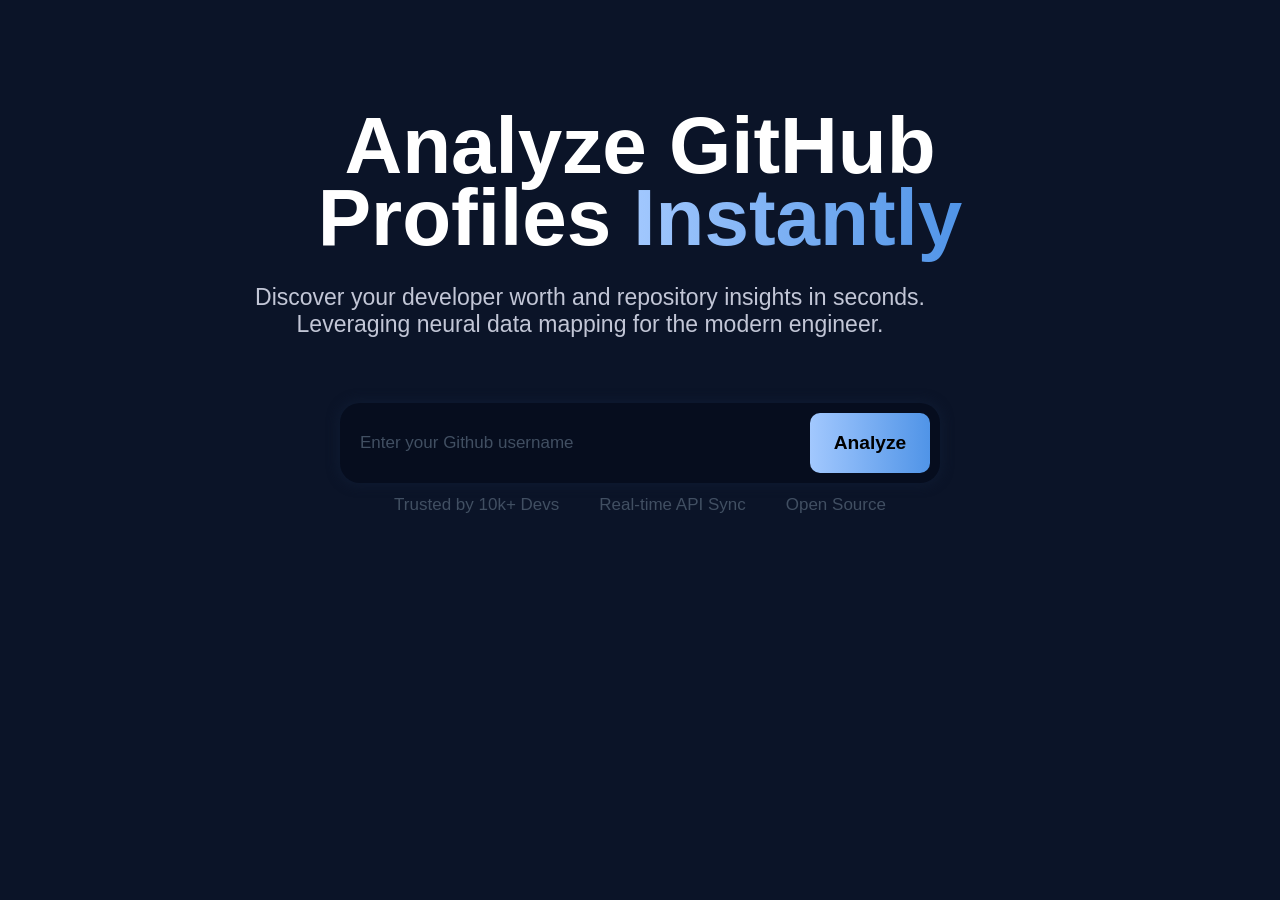
<file: index.html>
<!DOCTYPE html>
<html lang="en">
<head>
    <meta charset="UTF-8">
    <meta name="viewport" content="width=device-width, initial-scale=1.0">
    <title>Document</title>
    <link rel="stylesheet" href="./assets/css/style.css">
    <link href="https://fonts.googleapis.com/css2?family=Material+Icons" rel="stylesheet">
    <link href="https://fonts.googleapis.com/css2?family=Material+Symbols+Outlined" rel="stylesheet"></head>
<body>
    <div id="top-navbar"></div>
    <section class="search-section"> 
        <h1>Analyze GitHub Profiles <span>Instantly</span> </h1>
        <p class="search-section-bio">Discover your developer worth and repository insights in seconds. Leveraging neural data mapping for the modern engineer.</p>
        <div class="searchbox">

            <center>

                <div class="search-section-searchbox">
                    <input id="input" type="text" placeholder="Enter your Github username" autocomplete="off">
                    <button onclick="search()">Analyze</button>
                </div>
                <div id="feedback">Please enter your username</div>
                <div class="search-section-fact">
                    <p>Trusted by 10k+ Devs</p>
                    <p>Real-time API Sync</p>
                    <p>Open Source</p>
                </div>
            </center>
            </div> 
    </section>
    <script src="./assets/js/script.js"></script>
</body>
</html>
</file>
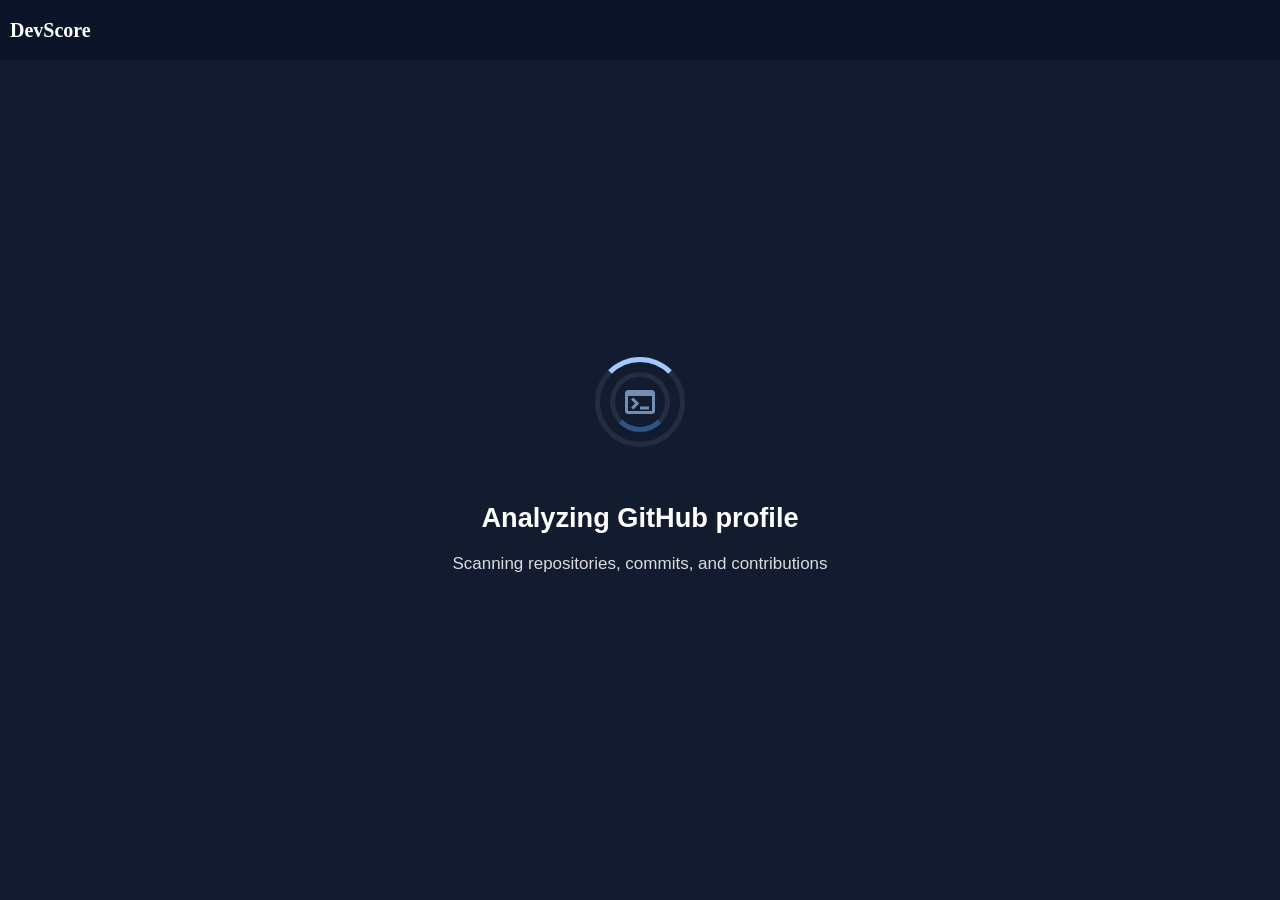
<file: loading.html>
<!DOCTYPE html>
<html lang="en">
<head>
    <meta charset="UTF-8">
    <meta name="viewport" content="width=device-width, initial-scale=1.0">
    <title>Dev Score</title>
    <link rel="stylesheet" href="loading.css">
    <link href="https://fonts.googleapis.com/css2?family=Material+Icons" rel="stylesheet">
    <link href="https://fonts.googleapis.com/css2?family=Material+Symbols+Outlined" rel="stylesheet">
</head>
<body>

    <div id="top-navbar"></div>
    <main>
        <div class="loading-container">
            <center>

                <div class="loading-card">
                    <div class="loading-child">
                        <span class="material-symbols-outlined" id="icon">terminal</span>
                    </div>
                </div>
            </center>
        </div>
        <h4>Analyzing GitHub profile</h4>
        <p>Scanning repositories, commits, and contributions</p>
    </main>

<script src="loading.js"></script>
<script src="top navbar.js"></script>
</body>
</html>
</file>
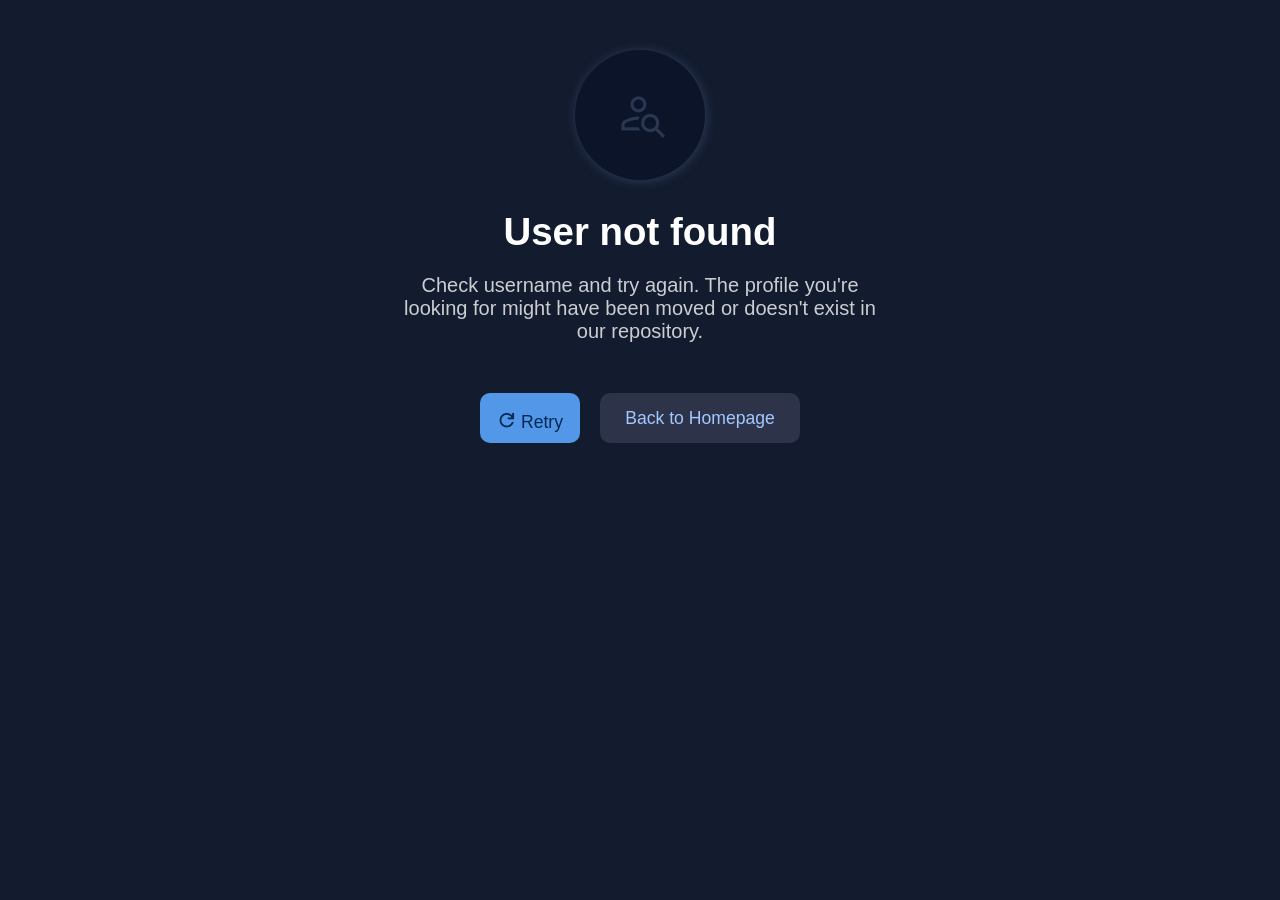
<file: not found.html>
<!DOCTYPE html>
<html lang="en">
<head>
    <meta charset="UTF-8">
    <meta name="viewport" content="width=device-width, initial-scale=1.0">
    <title>Dev Score</title>
    <link rel="stylesheet" href="not found.css">
    <link href="https://fonts.googleapis.com/css2?family=Material+Icons" rel="stylesheet">
    <link href="https://fonts.googleapis.com/css2?family=Material+Symbols+Outlined" rel="stylesheet">
</head>
<body>
<section id="notfound" >
    <div class="notfound-heading-card">
        <div class="notfound-profile">
             <span id="person_search_icon" class="material-symbols-outlined">person_search</span>
        </div>
        <p class="notfound-state">User not found</p>
        <p class="notfound-bio">Check username and try again. The profile you're looking for might have been moved or doesn't exist in our repository.</p>
    </div>
    <div class="notfound-btn">
        <button><span class="material-symbols-outlined">refresh</span>Retry</button>
        <button onclick="back()">Back to Homepage</button>
    </div>
    <!-- <div class="notfound-issues">
        <div class="notfound-issues-div">
            <div class="notfound-issues-child"><span id="database-icon" class="material-symbols-outlined">help_outline</span></div>
            <div class="notfound-api-bio">
                <div>Common Issues</div>
                <div>Typos in the GitHub handle or private profile settings are the most frequent causes.</div>
            </div>
        </div>
        <div class="notfound-issues-div">
            <div class="notfound-issues-child"><span id="database-icon" class="material-symbols-outlined">database</span></div>
            <div class="notfound-api-bio">
                <div>API Sync</div>
                <div>New accounts may take up to 5 minutes to appear in our indexed intelligence database.</div>
            </div>
        </div>
    </div> -->

 </section>

<script src="not found.js"></script>
</body>
</html>
</file>
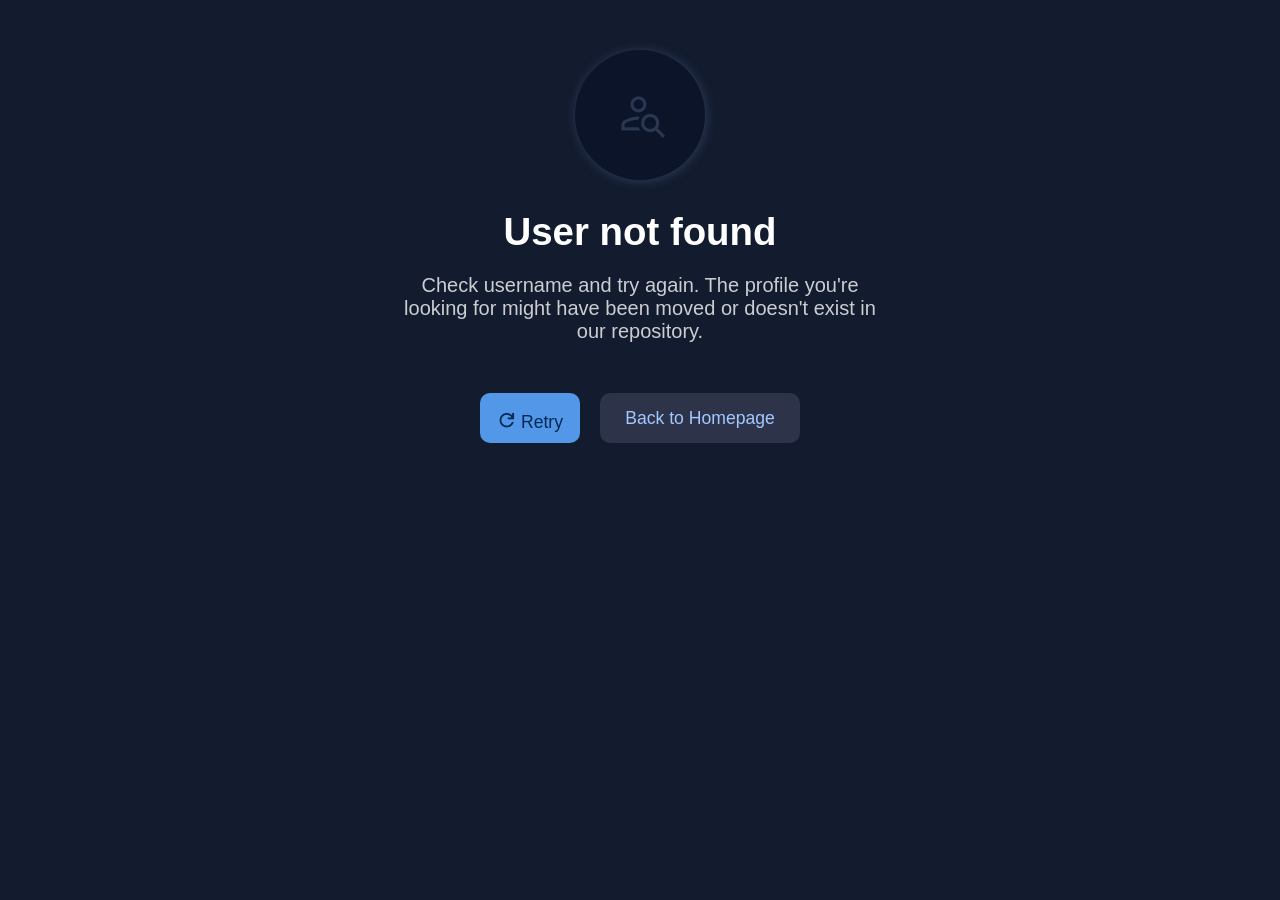
<file: pages/not found.html>
<!DOCTYPE html>
<html lang="en">
<head>
    <meta charset="UTF-8">
    <meta name="viewport" content="width=device-width, initial-scale=1.0">
    <title>Dev Score</title>
    <link rel="stylesheet" href="../assets/css/not found.css">
    <link href="https://fonts.googleapis.com/css2?family=Material+Icons" rel="stylesheet">
    <link href="https://fonts.googleapis.com/css2?family=Material+Symbols+Outlined" rel="stylesheet">
</head>
<body>
<section id="notfound" >
    <div class="notfound-heading-card">
        <div class="notfound-profile">
             <span id="person_search_icon" class="material-symbols-outlined">person_search</span>
        </div>
        <p class="notfound-state">User not found</p>
        <p class="notfound-bio">Check username and try again. The profile you're looking for might have been moved or doesn't exist in our repository.</p>
    </div>
    <div class="notfound-btn">
        <button><span class="material-symbols-outlined">refresh</span>Retry</button>
        <button onclick="back()">Back to Homepage</button>
    </div>
    <!-- <div class="notfound-issues">
        <div class="notfound-issues-div">
            <div class="notfound-issues-child"><span id="database-icon" class="material-symbols-outlined">help_outline</span></div>
            <div class="notfound-api-bio">
                <div>Common Issues</div>
                <div>Typos in the GitHub handle or private profile settings are the most frequent causes.</div>
            </div>
        </div>
        <div class="notfound-issues-div">
            <div class="notfound-issues-child"><span id="database-icon" class="material-symbols-outlined">database</span></div>
            <div class="notfound-api-bio">
                <div>API Sync</div>
                <div>New accounts may take up to 5 minutes to appear in our indexed intelligence database.</div>
            </div>
        </div>
    </div> -->

 </section>

<script src="../assets/js/not found.js"></script>
</body>
</html>
</file>
<file: assets/css/style.css>
*{
    padding: 0;
    margin: 0;
}
body{
    background-color: hsl(222, 55%, 10%);
    font-family: 'Gill Sans', 'Gill Sans MT', Calibri, 'Trebuchet MS', sans-serif;
    align-items: center;
    justify-content: center;
    display: flex;
    flex-direction: column;
}

:root{

    --dark-mode-light-white: hsl(228, 20%, 80%); /* Light gray for body */
    --dark-mode-searchbox-color:hsl(222, 68%, 7%); /* Light gray for body */
    --dark-mode-searchbox-shadow: hsl(221, 53%, 12%); /* Light gray for body */
    --dark-mode-searchbox-shadow-focus: hsl(220, 53%, 26%); /* Light gray for body */
    --dark-mode-dull-white: hsl(215, 20%, 32%); /* dull white for text */
    --dark-mode-pure-white: hsl(0, 0%, 100%); /* pure white for text */
    --dark-mode: hsl(248, 100%, 98%); /* Light gray for body */
    --dark-mode: hsl(248, 100%, 98%); /* Light gray for body */
    --dark-mode: hsl(248, 100%, 98%); /* Light gray for body */
    --dark-mode: hsl(248, 100%, 98%); /* Light gray for body */
}
.search-section{
    /* margin-bottom: 80px; */
    max-width: 800px;
    display: flex;
    flex-direction: column;
    padding-top: 110px;
    text-align: center;
    color: white;
}
.search-section h1{
    font-size: 5em;
    line-height: 0.9;
    margin-bottom: 30px;
}
.search-section h1 span{
    background: linear-gradient( to right, rgb(162, 200, 254), hsl(213, 76%, 61%));
    -webkit-background-clip: text;
    background-clip: text;
    -webkit-text-fill-color: transparent;
}
.search-section-bio{
    display: inline-block;
    font-size: 23px;
    color: var(--dark-mode-light-white);
    max-width: 700px;
    margin-bottom: 50px;
}
.searchbox{
    align-items: center;
    background-color: transparent;
    justify-content: center;
    /* max-width: 600px !important; */ 
    transition: all 2s ease-in-out;
}
.search-section-searchbox{
    flex-wrap: wrap;
    align-items: center;
    justify-content: center;
    border-radius: 20px;
    display: flex;
    margin: 15px;
    background-color:var(--dark-mode-searchbox-color);
    max-width: 600px;
    height: fit-content;
    box-shadow: 0px 0px 10px 4px  var(--dark-mode-searchbox-shadow);
    margin-bottom: 12px;
}
.search-section-searchbox:focus-within{
    box-shadow: 0px 0px 10px 4px  var(--dark-mode-searchbox-shadow-focus);
}
.search-section-searchbox input{
    border-radius: 20px;
    height: inherit;
    font-size: 17px;
    background-color: transparent;
    color: white;
    padding-left: 20px;
    flex: 1;
    width: fit-content;
    max-width: 700px;
    border: none;
    outline: none;
}
.search-section-searchbox ::-webkit-input-placeholder{
    color: var(--dark-mode-dull-white);
}
.search-section-searchbox button{
    cursor: pointer;
    background: linear-gradient( to right, rgb(162, 200, 254), hsl(213, 76%, 61%));
    border-radius: 10px;
    min-width: 120px;
    height: 60px;
    font-size: 1.2em;
    margin: 10px;
    font-weight: 600;
    border: none;
    transition: all 0.2s ease-in-out;
}
.search-section-searchbox button:hover{
    box-shadow: 1px 1px 1px 1px hsl(213, 76%, 61%),
                1px 1px 5px 1px hsl(213, 76%, 61%);
}
.search-section-searchbox button:active{
    transform: scale(0.8);
}
#feedback{
    font-size: 17px;
    margin-top: -7px;
    margin-bottom: 5px;
    color: rgb(243, 29, 29);
    animation: shake linear  0.7s;
    display: none;
}
@keyframes shake {
    0%{
        transform: translateX(20px);
    }
    20%{
        transform: translateX(-20px);
    }    
    40%{
        transform: translateX(20px);
    }    
    60%{
        transform: translateX(-20px);
    }    
    80%{
        transform: translateX(20px);
    }
    100%{
        transform: translateX(-20px);
    }
}
.search-section-fact{
    display: inline-block;
    display: flex;
    justify-content: center;
    gap: 40px;
    color: var(--dark-mode-dull-white);
    font-size: 17px;
}
@media screen and (max-width: 378px){
    #navbar-content{
        display: none;
    }
}

/* for tablet  view */
@media screen and (max-width: 627px){
    .search-section{
    margin-bottom: 70px;
    max-width: none;
    text-align: center;
    align-items: center;
    }
    .search-section h1{
    padding: 10px;
    font-size: 4em;
    margin-bottom: 27px;
    }
    .search-section-bio{
    padding: 10px;
    font-size: 21px;
    max-width: none;
    margin-bottom: 40px;
    }
}
@media screen and (max-width: 425px){
    .search-section h1{
        font-size: 2.7em;
    }
    .search-section-bio{
        font-size: 19px;
        margin-bottom: 10px;
    }
    .search-section-searchbox{
        margin: 15px;
        padding: 8px;
    }
    .search-section-searchbox input{
        height: 40px;
    }
    .search-section-searchbox button{
        width: 100%;
    }
    .search-section-fact{
        padding: 10px;
        font-size: 15px;
        gap: 20px;
    }
}
</file>
<file: loading.css>
*{
    padding: 0;
    margin: 0;
}
body{
    background-color:hsl(222, 42%, 13%);
    font-family: 'Gill Sans', 'Gill Sans MT', Calibri, 'Trebuchet MS', sans-serif;
}
.topnavbar-child{
    display: none;
}
main{
    align-items: center;
    justify-content: center;
    display: flex;
    flex-direction: column;
    height: 90vh;
    /* padding: 10px; */
}

:root{

    --dark-mode-light-white: hsl(228, 20%, 80%); /* Light gray for body */
    --dark-mode-searchbox-color:hsl(222, 68%, 7%); /* Light gray for body */
    --dark-mode-searchbox-shadow: hsl(221, 53%, 12%); /* Light gray for body */
    --dark-mode-searchbox-shadow-focus: hsl(220, 53%, 26%); /* Light gray for body */
    --dark-mode-dull-white: hsl(215, 20%, 32%); /* dull white for text */
    --dark-mode-pure-white: hsl(0, 0%, 100%); /* pure white for text */
    --dark-mode: hsl(248, 100%, 98%); /* Light gray for body */
    --dark-mode: hsl(248, 100%, 98%); /* Light gray for body */
    --dark-mode: hsl(248, 100%, 98%); /* Light gray for body */
    --dark-mode: hsl(248, 100%, 98%); /* Light gray for body */
}

.loading-card{
    border: 5px solid hsl(221, 33%, 20%);
    width: 80px;
    height: 80px;
    align-items: center;
    justify-content: center;
    display: flex;
    border-radius: 50%;
    position: relative;
}
.loading-card::after{
    content: '';
    background-color: transparent;
    border: 5px solid transparent;
    border-top-color: hsl(216, 100%, 82%);
    width: 80px;
    height: 80px;
    align-items: center;
    justify-content: center;
    display: flex;
    border-radius: 50%;
    position: absolute;
    animation: spinner2 linear infinite 2s;
}
.loading-child{
    border-radius: 50%;
    border: 5px solid hsl(221, 33%, 20%);
    width: 50px;
    height: 50px;
    align-items: center;
    justify-content: center;
    display: flex;
    position: relative;
}
.loading-child::after{
    content: '';
    background-color: transparent;
    border: 5px solid transparent;
    border-bottom-color: hsl(214, 49%, 35%);
    width: 50px;
    height: 50px;
    align-items: center;
    justify-content: center;
    display: flex;
    border-radius: 50%;
    position: absolute;
    animation: spinner1 linear infinite 2s;
}
@keyframes spinner1 {
    100%{
        transform: rotate(360deg);
    }
}
@keyframes spinner2 {
    100%{
        transform: rotate(-360deg);
    }
}
#icon{
    transform: scale(1.5);
    color: hsl(216, 76%, 77%);
    animation: blink infinite ease-in-out 1s forwards;
}
@keyframes blink {
    from{
    color: hsl(216, 76%, 77%);
    }
    to{
        color: hsl(216, 32%, 58%);
    }
}
.loading-container{
    align-items: center;
    justify-content: center;
    margin-bottom: 50px;
}
main h4{
    color: white;
    font-size: 1.7rem;
    margin-bottom: 15px;
    text-align: center;
    position: relative;
    padding: 5px;
}
main h4::after{
    position: absolute;
    color: white;
    font-size: 1.7rem;
    margin-bottom: 15px;
    text-align: center;
    content: '';
    animation: dot linear infinite 01s;
}
@keyframes dot {
    30%{
        content: '.';
    }
    60%{
        content: '..';
    }
    100%{
        content: '...';
    }
}
main p{
    text-align: center;
    color: rgba(255, 255, 255, 0.842);
    font-size: 17px;
    font-weight: 500;
    animation: sleep ease-in-out infinite 2s;
}
@keyframes sleep {
    0%{
    color: rgba(255, 255, 255, 0.842);
    }
    25%{
        color: rgba(255, 255, 255, 0.548);
    }
    50%{
    color: rgba(255, 255, 255, 0.842);
    }
    100%{
        color: rgba(255, 255, 255, 0.548);
    }
}
</file>
<file: not found.css>
*{
    padding: 0;
    margin: 0;
}
body{
    background-color:hsl(222, 42%, 13%);
    font-family: 'Gill Sans', 'Gill Sans MT', Calibri, 'Trebuchet MS', sans-serif;
}
.topnavbar-child{
    display: none;
}
#notfound{
    margin-top: 50px;
    margin-bottom: 80px;
    display: flex;
    flex-direction: column;
    align-items: center;
    justify-content: center;
}
.notfound-heading-card{
    text-align: center;
}
.notfound-profile{
    box-shadow: 1px 1px 10px 1px hsl(219, 33%, 24%);
    align-items: center;
    justify-content: center;
    margin: auto;
    border-radius: 50%;
    background-color: hsl(222, 55%, 10%);
    width: 130px;
    height: 130px;
    margin-bottom: 30px;
}
.notfound-state{
    color: white;
    font-weight: 700;
    font-size: 2.4rem;
    margin-bottom: 20px;
}
.notfound-bio{
    color: rgba(255, 255, 255, 0.781);
    font-weight: 500;
    font-size: 20px;
    max-width: 480px;
    margin-bottom: 50px;
}
.notfound-btn{
    display: flex;
    gap: 20px;
    margin-bottom: 50px;
}
.notfound-btn button{
    cursor: pointer;
    height: 50px;
    font-weight: 500;
    font-size: 1.1rem;
    border-radius: 10px;
    border: none;
    width: 100px;
    transition: all 0.2s ease-in-out;
    background-color:hsl(213, 77%, 62%);
    color: hsl(209, 100%, 16%);
}
.notfound-btn span{
    transform: scale(0.9) translateX(-2px) translateY(5px);
}
.notfound-btn button:first-child:hover{
    background-color: hsl(213, 77%, 52%);
}
.notfound-btn button:active{
    transform: scale(0.9);
}
.notfound-btn button:last-child{
    color: hsl(216, 100%, 82%);
    background-color: hsl(225, 24%, 23%);
    width: 200px;
}
.notfound-btn button:last-child:hover{
    background-color:  hsl(224, 12%, 25%);
}
.notfound-issues{
    margin: 15px;
    display: flex;
    flex-direction: column;
    row-gap: 30px;
}
.notfound-issues-div{
    display: flex;
    background-color: hsla(235, 77%, 92%, 0.5);
    max-width: 450px;
    height: 80px;
    padding: 20px;
    border-radius: 25px;
    gap: 14px;
}
.notfound-issues-div:hover{
    background-color: hsl(240, 49%, 89%);
}
.notfound-issues-child{
    border-radius: 9px;
    width: 40px;
    height: 48px;
    background-color: white;
}
.notfound-api-bio{
    display: flex;
    flex-direction: column;
    row-gap: 10px;
}
.notfound-api-bio div:first-child{
    font-size: 1.1rem;
    font-weight: 600;
    color: rgba(0, 0, 0, 0.699);
}
.notfound-api-bio div:last-child{
    font-size: 16=7px;
    font-weight: 400;
    color: rgba(0, 0, 0, 0.692);
}
#person_search_icon{
    font-size: 3.2rem;
    color: hsl(219, 33%, 24%);
    transform: translatey(38px);
}
#database-icon{
    color: hsl(219, 33%, 24%);
    transform: translatey(8px); 
    padding: 5px;  
}








@media screen and (max-width: 410px){
    .notfound-issues-div{
        max-width: 250px;
    }
    .notfound-btn{
        flex-direction: column;
    }
    .notfound-btn button{
        width: 100%;
    }
}
</file>
<file: assets/css/not found.css>
*{
    padding: 0;
    margin: 0;
}
body{
    background-color:hsl(222, 42%, 13%);
    font-family: 'Gill Sans', 'Gill Sans MT', Calibri, 'Trebuchet MS', sans-serif;
}
.topnavbar-child{
    display: none;
}
#notfound{
    margin-top: 50px;
    margin-bottom: 80px;
    display: flex;
    flex-direction: column;
    align-items: center;
    justify-content: center;
}
.notfound-heading-card{
    text-align: center;
}
.notfound-profile{
    box-shadow: 1px 1px 10px 1px hsl(219, 33%, 24%);
    align-items: center;
    justify-content: center;
    margin: auto;
    border-radius: 50%;
    background-color: hsl(222, 55%, 10%);
    width: 130px;
    height: 130px;
    margin-bottom: 30px;
}
.notfound-state{
    color: white;
    font-weight: 700;
    font-size: 2.4rem;
    margin-bottom: 20px;
}
.notfound-bio{
    color: rgba(255, 255, 255, 0.781);
    font-weight: 500;
    font-size: 20px;
    max-width: 480px;
    margin-bottom: 50px;
}
.notfound-btn{
    display: flex;
    gap: 20px;
    margin-bottom: 50px;
}
.notfound-btn button{
    cursor: pointer;
    height: 50px;
    font-weight: 500;
    font-size: 1.1rem;
    border-radius: 10px;
    border: none;
    width: 100px;
    transition: all 0.2s ease-in-out;
    background-color:hsl(213, 77%, 62%);
    color: hsl(209, 100%, 16%);
}
.notfound-btn span{
    transform: scale(0.9) translateX(-2px) translateY(5px);
}
.notfound-btn button:first-child:hover{
    background-color: hsl(213, 77%, 52%);
}
.notfound-btn button:active{
    transform: scale(0.9);
}
.notfound-btn button:last-child{
    color: hsl(216, 100%, 82%);
    background-color: hsl(225, 24%, 23%);
    width: 200px;
}
.notfound-btn button:last-child:hover{
    background-color:  hsl(224, 12%, 25%);
}
.notfound-issues{
    margin: 15px;
    display: flex;
    flex-direction: column;
    row-gap: 30px;
}
.notfound-issues-div{
    display: flex;
    background-color: hsla(235, 77%, 92%, 0.5);
    max-width: 450px;
    height: 80px;
    padding: 20px;
    border-radius: 25px;
    gap: 14px;
}
.notfound-issues-div:hover{
    background-color: hsl(240, 49%, 89%);
}
.notfound-issues-child{
    border-radius: 9px;
    width: 40px;
    height: 48px;
    background-color: white;
}
.notfound-api-bio{
    display: flex;
    flex-direction: column;
    row-gap: 10px;
}
.notfound-api-bio div:first-child{
    font-size: 1.1rem;
    font-weight: 600;
    color: rgba(0, 0, 0, 0.699);
}
.notfound-api-bio div:last-child{
    font-size: 16=7px;
    font-weight: 400;
    color: rgba(0, 0, 0, 0.692);
}
#person_search_icon{
    font-size: 3.2rem;
    color: hsl(219, 33%, 24%);
    transform: translatey(38px);
}
#database-icon{
    color: hsl(219, 33%, 24%);
    transform: translatey(8px); 
    padding: 5px;  
}








@media screen and (max-width: 410px){
    .notfound-issues-div{
        max-width: 250px;
    }
    .notfound-btn{
        flex-direction: column;
    }
    .notfound-btn button{
        width: 100%;
    }
}
</file>
